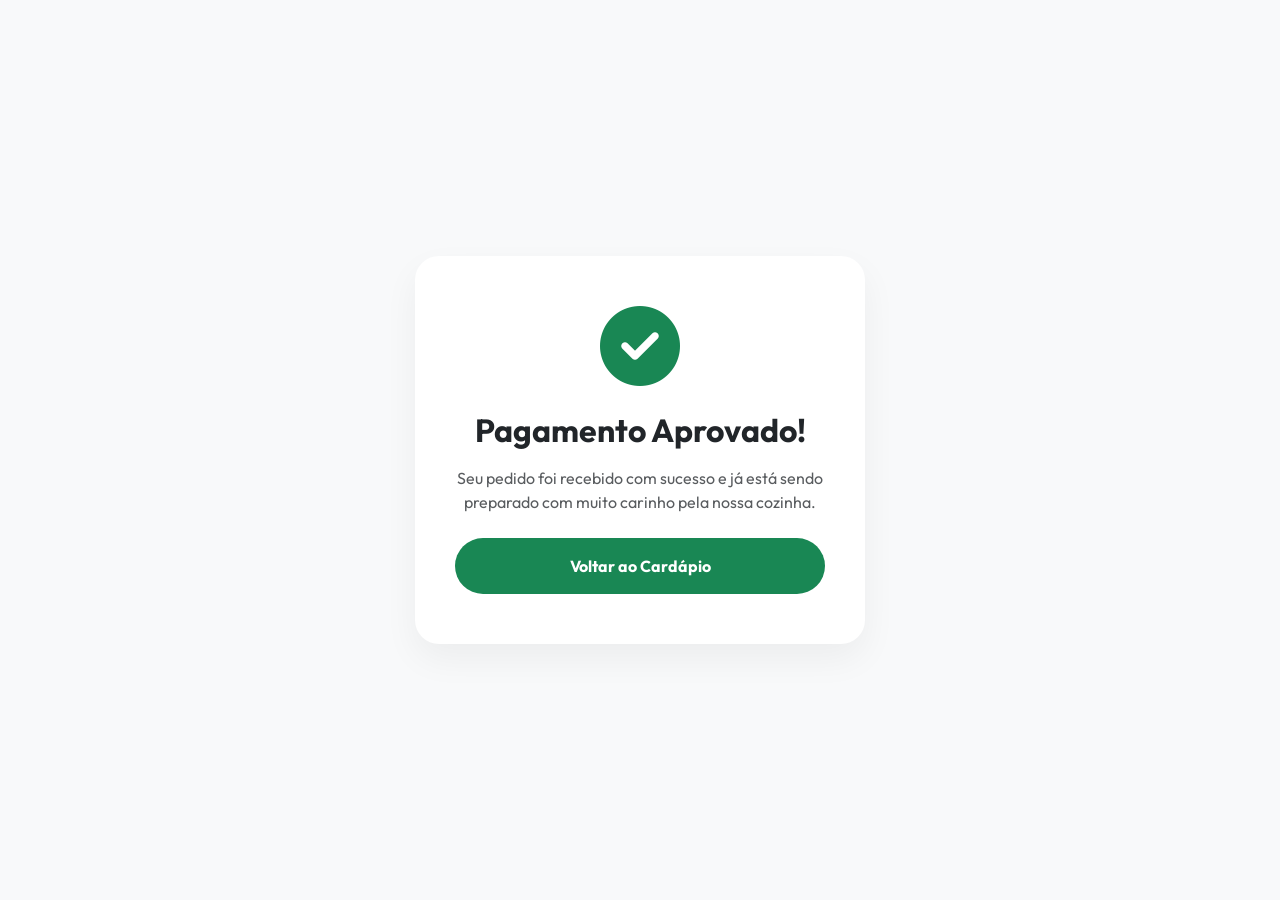
<file: sucesso.html>
<!DOCTYPE html>
<html lang="pt-br">
<head>
    <meta charset="UTF-8">
    <meta name="viewport" content="width=device-width, initial-scale=1.0">
    <title>Pedido Confirmado - AGS Delivery</title>
    <link href="https://cdn.jsdelivr.net/npm/bootstrap@5.3.3/dist/css/bootstrap.min.css" rel="stylesheet">
    <link href="https://fonts.googleapis.com/css2?family=Outfit:wght@300;400;600;700;800;900&display=swap" rel="stylesheet">
    <link rel="stylesheet" href="https://cdnjs.cloudflare.com/ajax/libs/font-awesome/6.4.0/css/all.min.css">
    <style>
        body { 
            background-color: #f8f9fa; 
            font-family: 'Outfit', sans-serif;
            display: flex; 
            align-items: center; 
            justify-content: center; 
            height: 100vh; 
            margin: 0;
        }
        .success-card { 
            background: white; 
            border-radius: 24px; 
            padding: 50px 40px; 
            text-align: center; 
            box-shadow: 0 15px 35px rgba(0,0,0,0.05); 
            max-width: 450px; 
            width: 90%; 
        }
        .success-icon { 
            font-size: 80px; 
            color: #198754; 
            margin-bottom: 25px; 
            animation: bounceIn 0.8s ease;
        }
        @keyframes bounceIn {
            0% { transform: scale(0); }
            50% { transform: scale(1.2); }
            100% { transform: scale(1); }
        }
        .btn-success {
            background-color: #198754;
            border: none;
            transition: all 0.3s ease;
        }
        .btn-success:hover {
            background-color: #146c43;
            transform: translateY(-2px);
            box-shadow: 0 5px 15px rgba(25, 135, 84, 0.3);
        }
    </style>
</head>
<body>
    <div class="success-card">
        <i class="fas fa-check-circle success-icon"></i>
        <h2 class="fw-bold mb-3 text-dark">Pagamento Aprovado!</h2>
        <p class="text-muted mb-4">Seu pedido foi recebido com sucesso e já está sendo preparado com muito carinho pela nossa cozinha.</p>
        <a href="index.html" class="btn btn-success rounded-pill px-4 py-3 fw-bold w-100 fs-6">Voltar ao Cardápio</a>
    </div>
</body>
</html>
</file>
